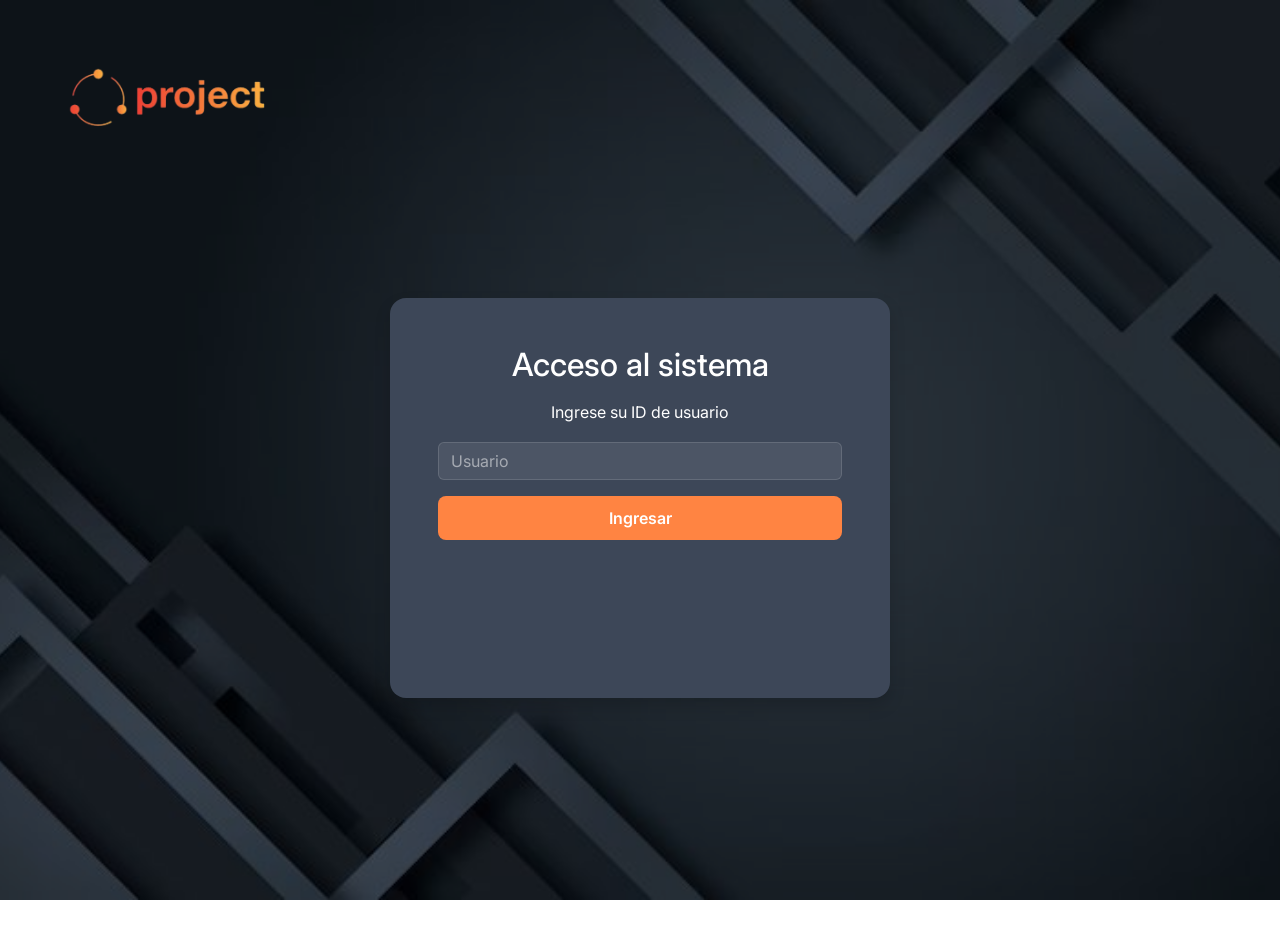
<file: frontend/index.html>
<!DOCTYPE html>
<html lang="es">
<head>
  <meta charset="UTF-8" />
  <meta name="viewport" content="width=device-width, initial-scale=1.0" />
  <title>Gestión de Proyectos</title>

  <!-- ESTILOS -->
  <link href="https://cdn.jsdelivr.net/npm/bootstrap@5.3.3/dist/css/bootstrap.min.css" rel="stylesheet" />
  <link rel="stylesheet" href="css/style.css" />
  <link href="https://fonts.googleapis.com/css2?family=Inter:wght@400;600&display=swap" rel="stylesheet">
</head>
  
<body>
  <!-- LOGIN (se carga cuando no hay sesión) -->
  <div id="loginView"></div>

  <!-- APLICACIÓN (se carga cuando hay sesión) -->
  <div id="appView" style="display: none;">
    <!-- NAVBAR -->
    <div id="navbarView"></div>

    <!-- CONTENIDO DINÁMICO -->
    <div id="contentView">
      <!-- Aquí se cargan las diferentes vistas -->
    </div>
  </div>

  <!-- Bootstrap JS -->
  <script src="https://cdn.jsdelivr.net/npm/bootstrap@5.3.3/dist/js/bootstrap.bundle.min.js"></script>
  
  <!-- JavaScript Modules en ORDEN CORRECTO -->
  <script src="js/config.js"></script>
  <script src="js/utils.js"></script>
  <script src="js/mapper.js"></script>
  <script src="js/htmlLoader.js"></script>
  <script src="js/api.js"></script>
  <script src="js/ui.js"></script>
  <script src="js/projects.js"></script>
  <script src="js/auth.js"></script>
  <script src="js/main.js"></script>
</body>
</html>
</file>
<file: frontend/css/style.css>
/* ===================================
   VARIABLES CSS
   =================================== */
:root {
  /* Colores principales */
  --color-rojo: #ff4e42;
  --color-rojo-hover: #e6392f;
  --color-naranja: #ff8442;
  --color-naranja-hover: #e67e22;
  --color-naranja-oscuro: #e67e22;
  --color-amarillo: #f5b041;
  --color-gris-oscuro: #2c3e50;
  --color-gris-medio: #34495e;
  --color-gris-card: #1f1f1f;
  
  /* Tamaños */
  --border-radius-sm: 8px;
  --border-radius-md: 12px;
  --border-radius-lg: 16px;
  
  /* Espaciado */
  --spacing-xs: 4px;
  --spacing-sm: 8px;
  --spacing-md: 16px;
  --spacing-lg: 24px;
  --spacing-xl: 32px;
  
  /* Sombras */
  --shadow-sm: 0 2px 8px rgba(0, 0, 0, 0.15);
  --shadow-md: 0 4px 12px rgba(0, 0, 0, 0.2);
  --shadow-lg: 0 8px 20px rgba(0, 0, 0, 0.25);
  
  /* Tipografía */
  --font-family: 'Inter', -apple-system, BlinkMacSystemFont, 'Segoe UI', sans-serif;
}

/* ===================================
   BASE
   =================================== */
body {
  background-image: url('../img/fondo.jpg');
  background-size: cover;
  background-repeat: no-repeat;
  background-position: center;
  background-attachment: fixed;
  font-family: var(--font-family);
  line-height: 1.6;
}

body::before {
  content: '';
  position: fixed;
  top: 0;
  left: 0;
  width: 100%;
  height: 100%;
  background-color: rgba(0, 0, 0, 0.5);
  z-index: -1;
  pointer-events: none;
}

/* ===================================
   UTILIDADES
   =================================== */
.texto-blanco {
  color: white;
}

/* ===================================
   BOTONES - Tamaños más controlados
   =================================== */
.btn {
  font-weight: 600;
  border-radius: var(--border-radius-sm);
  transition: all 0.3s ease;
  padding: 10px 20px;
  border: none;
  white-space: nowrap;
}

.btn-sm {
  padding: 6px 12px;
  font-size: 0.875rem;
}

.btn-rojo {
  background-color: var(--color-rojo);
  color: white;
  box-shadow: var(--shadow-sm);
}

.btn-rojo:hover {
  background-color: var(--color-rojo-hover);
  transform: translateY(-1px);
  box-shadow: var(--shadow-md);
  color: white;
}

.btn-naranja {
  background-color: var(--color-naranja);
  color: white;
}

.btn-naranja:hover {
  background-color: var(--color-naranja-hover);
  color: white;
}

.btn-naranja-oscuro {
  background-color: var(--color-naranja-oscuro);
  color: white;
}

.btn-naranja-oscuro:hover {
  background-color: #cf711c;
  color: white;
}

.btn-amarillo {
  background-color: var(--color-amarillo);
  color: #1f1f1f;
}

.btn-amarillo:hover {
  background-color: #d89a32;
  color: #1f1f1f;
}

.btn-gris {
  background-color: var(--color-gris-oscuro);
  color: white;
}

.btn-gris:hover {
  background-color: #1f1f1f;
  color: white;
}

/* Botones de acción - NO estirados */
.btn-action {
  min-width: 120px;
  max-width: 200px;
}

/* ===================================
   BOTONES EDITAR Y DECIDIR - Colores según estado
   =================================== */

/* Botón Editar - Color celeste  Observed */
.btn-editar {
  background-color: #17a2b8 !important;
  border-color: #17a2b8 !important;
  color: white !important;
}

.btn-editar:hover {
  background-color: #138496 !important;
  border-color: #117a8b !important;
  color: white !important;
}

/* Botón Decidir - Color amarillo  Pending */
.btn-decidir {
  background-color: #f5b041 !important;
  border-color: #f5b041 !important;
  color: #1f1f1f !important;
}

.btn-decidir:hover {
  background-color: #d89a32 !important;
  border-color: #d89a32 !important;
  color: #1f1f1f !important;
}

/* ===================================
   CARDS 
   =================================== */
.card {
  border-radius: var(--border-radius-lg);
  border: none;
  box-shadow: var(--shadow-lg);
  background-color: var(--color-gris-card);
  color: white;
  transition: transform 0.2s ease, box-shadow 0.2s ease;
}

.card:hover {
  transform: translateY(-2px);
  box-shadow: 0 12px 24px rgba(0, 0, 0, 0.3);
}

/* Cards con altura controlada */
.card-fixed-height {
  height: 100%;
  display: flex;
  flex-direction: column;
}

.card-fixed-height .card-body {
  flex: 1;
  overflow: hidden;
  display: flex;
  flex-direction: column;
}

.card h3, .card h4, .card h5 {
  color: var(--color-naranja);
  margin-bottom: var(--spacing-md);
  font-weight: 700;
}

.card p strong, .card-text strong {
  color: var(--color-amarillo);
  font-weight: 600;
}

/* ===================================
   CARDS DE PROYECTO 
   =================================== */
.project-card {
  height: 100%;
  min-height: 400px;
  max-height: 500px;
}

.project-card .card-body {
  padding: var(--spacing-lg);
  display: flex;
  flex-direction: column;
  gap: var(--spacing-sm);
}

/* Header del card con badge */
.project-card-header {
  display: flex;
  justify-content: space-between;
  align-items: flex-start;
  margin-bottom: var(--spacing-md);
  gap: var(--spacing-sm);
}

.project-card-title {
  font-size: 1.4rem;
  font-weight: 700;
  margin: 0;
  flex: 1;
  overflow: hidden;
  text-overflow: ellipsis;
  display: -webkit-box;
  -webkit-line-clamp: 2;
  -webkit-box-orient: vertical;
  color: white;
  text-shadow: 0 1px 2px rgba(0, 0, 0, 0.3);
  text-transform: uppercase;  
}

/* Descripción truncada */
.project-description {
  font-size: 0.9rem;
  color: #b8b8b8;
  overflow: hidden;
  text-overflow: ellipsis;
  display: -webkit-box;
  -webkit-line-clamp: 2;
  -webkit-box-orient: vertical;
  margin-bottom: var(--spacing-sm);
}

/* Info grid compacto */
.project-info-grid {
  display: grid;
  grid-template-columns: repeat(2, 1fr);
  gap: var(--spacing-sm);
  font-size: 0.875rem;
  margin-bottom: var(--spacing-sm);
}

.project-info-item {
  display: flex;
  flex-direction: column;
}

.project-info-label {
  color: var(--color-amarillo);
  font-weight: 600;
  font-size: 0.75rem;
  text-transform: uppercase;
  letter-spacing: 0.5px;
  margin-bottom: 2px;
}

.project-info-value {
  color: white;
  font-weight: 500;
}

/* Sección de aprobaciones compacta */
.approval-steps {
  flex: 1;
  overflow-y: auto;
  max-height: 120px;
  padding: var(--spacing-sm);
  background-color: rgba(0, 0, 0, 0.2);
  border-radius: var(--border-radius-sm);
  margin-bottom: var(--spacing-sm);
}

.approval-steps::-webkit-scrollbar {
  width: 4px;
}

.approval-steps::-webkit-scrollbar-thumb {
  background-color: var(--color-gris-medio);
  border-radius: 4px;
}

/* Botones de acción en cards */
.card-actions {
  display: flex;
  gap: var(--spacing-sm);
  margin-top: auto;
  padding-top: var(--spacing-sm);
  border-top: 1px solid rgba(255, 255, 255, 0.1);
}

/* ===================================
   DETALLE DE PROYECTO 
   =================================== */
.project-detail-layout {
  display: grid;
  grid-template-columns: 2fr 1fr;
  gap: var(--spacing-lg);
  margin-top: var(--spacing-lg);
}

@media (max-width: 992px) {
  .project-detail-layout {
    grid-template-columns: 1fr;
  }
}

/* Panel principal de información */

.project-main-info {
  background-color: var(--color-gris-card);
  padding: var(--spacing-xl);
  border-radius: var(--border-radius-lg);
  box-shadow: var(--shadow-md);
  height: 100%; 
  display: flex;
  flex-direction: column;
}


/* Panel lateral */
.project-sidebar {
  display: flex;
  flex-direction: column;
  gap: var(--spacing-md);
  height: 100%; 
}

.project-sidebar .card {
  height: 100%; 
  display: flex;
  flex-direction: column;
}

.project-sidebar .card-body {
  flex: 1;
  overflow-y: auto;
}

/* Título naranja y mayúscula */
.project-main-info h3 {
  color: var(--color-naranja);
  font-size: 2rem;
  font-weight: 700;
  text-transform: uppercase;
  margin-bottom: var(--spacing-lg);
  border-bottom: 3px solid var(--color-naranja);
  padding-bottom: var(--spacing-md);
}


/* Botones de acción en detalle - Editar y Decidir a la derecha */
.detail-action-buttons {
  display: flex;
  gap: var(--spacing-sm);
  flex-wrap: wrap;
  justify-content: space-between; 
  margin-bottom: var(--spacing-lg);
  padding: var(--spacing-md);
  background-color: rgba(0, 0, 0, 0.15);
  border-radius: var(--border-radius-md);
  border: 1px solid rgba(255, 255, 255, 0.1);
}

/* Info con iconos */
.info-row {
  display: grid;
  grid-template-columns: 140px 1fr;
  gap: var(--spacing-sm);
  padding: var(--spacing-sm) 0;
  border-bottom: 1px solid rgba(255, 255, 255, 0.05);
}

.info-row:last-child {
  border-bottom: none;
}

.info-label {
  color: var(--color-amarillo);
  font-weight: 600;
  font-size: 0.875rem;
}

.info-value {
  color: white;
  font-weight: 500;
}

/* ===================================
   PASOS DE APROBACIÓN 
   =================================== */
.approval-step-card {
  background-color: var(--color-gris-medio);
  padding: var(--spacing-md);
  border-radius: var(--border-radius-md);
  margin-bottom: var(--spacing-sm);
  border-left: 4px solid var(--color-naranja);
}

.approval-step-header {
  display: flex;
  justify-content: space-between;
  align-items: center;
  margin-bottom: var(--spacing-sm);
}

.approval-step-title {
  font-weight: 700;
  color: white;
  font-size: 1rem;
  margin: 0;
}

.approval-step-info {
  display: grid;
  grid-template-columns: 1fr 1fr; /* Dos columnas */
  gap: var(--spacing-md);
  font-size: 0.875rem;
}

/* Mejorar visibilidad de fecha en pasos */
.approval-step-info small {
  color: rgba(255, 255, 255, 0.7) !important;
  font-size: 0.75rem;
}

/* Ocultar campos vacíos */
.approval-step-info .empty {
  display: none;
}

/* ===================================
   FORMULARIOS 
   =================================== */
.form-control,
.form-select {
  background-color: rgba(255, 255, 255, 0.08) !important;
  border: 1px solid rgba(255, 255, 255, 0.2);
  color: white !important;
}

.form-select {
  color: #6c757d !important; 
}

.form-select option {
  color: #212529;
}

.form-control:focus,
.form-select:focus {
  background-color: rgba(255, 255, 255, 0.12) !important;
  border-color: var(--color-naranja);
  color: white !important;
  box-shadow: 0 0 0 0.2rem rgba(255, 132, 66, 0.25);
}

input:-webkit-autofill,
input:-webkit-autofill:focus,
textarea:-webkit-autofill {
  -webkit-box-shadow: 0 0 0px 1000px #2c2c2c inset !important;
  -webkit-text-fill-color: white !important;
}


.form-control::placeholder {
  color: rgba(255, 255, 255, 0.5);
}

.form-label {
  color: var(--color-amarillo);
  font-weight: 600;
  font-size: 0.875rem;
  margin-bottom: 4px;
}

/* Formularios en grid para mejor espacio */
.form-grid {
  display: grid;
  grid-template-columns: repeat(auto-fit, minmax(250px, 1fr));
  gap: var(--spacing-md);
}


/* ===================================
   SECCIONES DE DECISIÓN Y EDICIÓN - Mismo estilo
   =================================== */
#seccionDecision,
#seccionEditar {
  background-color: rgba(0, 0, 0, 0.3); 
  border: 1px solid rgba(255, 132, 66, 0.3);
  border-radius: var(--border-radius-md);
  padding: var(--spacing-xl);
  margin-top: var(--spacing-xl);
  margin-left: auto;
  margin-right: auto;
  max-width: 600px;
  box-shadow: var(--shadow-md);
}

#seccionDecision h4,
#seccionEditar h4 {
  color: var(--color-naranja);
  font-weight: 700;
  font-size: 1.1rem;
  margin-bottom: var(--spacing-md);
  text-transform: uppercase;
  letter-spacing: 0.5px;
}

#seccionDecision .form-label,
#seccionEditar .form-label {
  color: var(--color-amarillo);
}

#seccionDecision .form-control,
#seccionDecision .form-select,
#seccionEditar .form-control,
#seccionEditar .form-select {
  background-color: rgba(255, 255, 255, 0.15);
  border: 1px solid rgba(255, 255, 255, 0.3);
  color: white;
}

#seccionDecision .form-control:focus,
#seccionDecision .form-select:focus,
#seccionEditar .form-control:focus,
#seccionEditar .form-select:focus {
  background-color: rgba(255, 255, 255, 0.95);
  border-color: var(--color-naranja);
  color: #1f1f1f;
  box-shadow: 0 0 0 0.2rem rgba(255, 132, 66, 0.25);
}

#seccionDecision .form-control::placeholder,
#seccionEditar .form-control::placeholder {
  color: rgba(255, 255, 255, 0.5);
}

#seccionDecision .form-control:focus::placeholder,
#seccionEditar .form-control:focus::placeholder {
  color: rgba(0, 0, 0, 0.4);
}

/* ===================================
   LIST GROUP
   =================================== */
.list-group-item {
  background-color: var(--color-gris-medio);
  color: white;
  border: none;
  border-radius: var(--border-radius-sm);
  margin-bottom: var(--spacing-sm);
  padding: var(--spacing-md);
}

/* ===================================
   BADGES
   =================================== */
.badge {
  padding: 6px 12px;
  font-weight: 600;
  border-radius: var(--border-radius-sm);
  font-size: 0.75rem;
  text-transform: uppercase;
  letter-spacing: 0.5px;
  display: inline-block !important;
  min-width: 90px !important;
  text-align: center !important;
}

.badge-sm {
  padding: 4px 8px;
  font-size: 0.7rem;
  min-width: 90px !important;
  display: inline-block !important;
  text-align: center !important;
}


/* ===================================
   ANIMACIÓN DE HIGHLIGHT
   =================================== */
.animate-highlight {
  animation: highlight 2s ease-in-out;
}

@keyframes highlight {
  0%, 100% {
    background-color: transparent;
  }
  50% {
    background-color: rgba(245, 176, 65, 0.3);
  }
}

/* ===================================
   RESPONSIVE
   =================================== */
@media (max-width: 768px) {
  .project-info-grid {
    grid-template-columns: 1fr;
  }
  
  .card-actions {
    flex-direction: column;
  }
  
  .card-actions .btn {
    width: 100%;
  }
  
  .detail-action-buttons {
    flex-direction: column;
  }
}

/* ===================================
   UTILIDADES DE ESPACIADO
   =================================== */
.gap-sm { gap: var(--spacing-sm); }
.gap-md { gap: var(--spacing-md); }
.gap-lg { gap: var(--spacing-lg); }

.p-compact { padding: var(--spacing-sm) var(--spacing-md); }


.input-group {
  width: 100%;
}

.form-select {
  background-color: #2c2c2c !important;
  color: white !important;
  border: 1px solid rgba(255, 255, 255, 0.2);
}
.form-select {
  appearance: none;
  -webkit-appearance: none;
  -moz-appearance: none;
}
</file>
